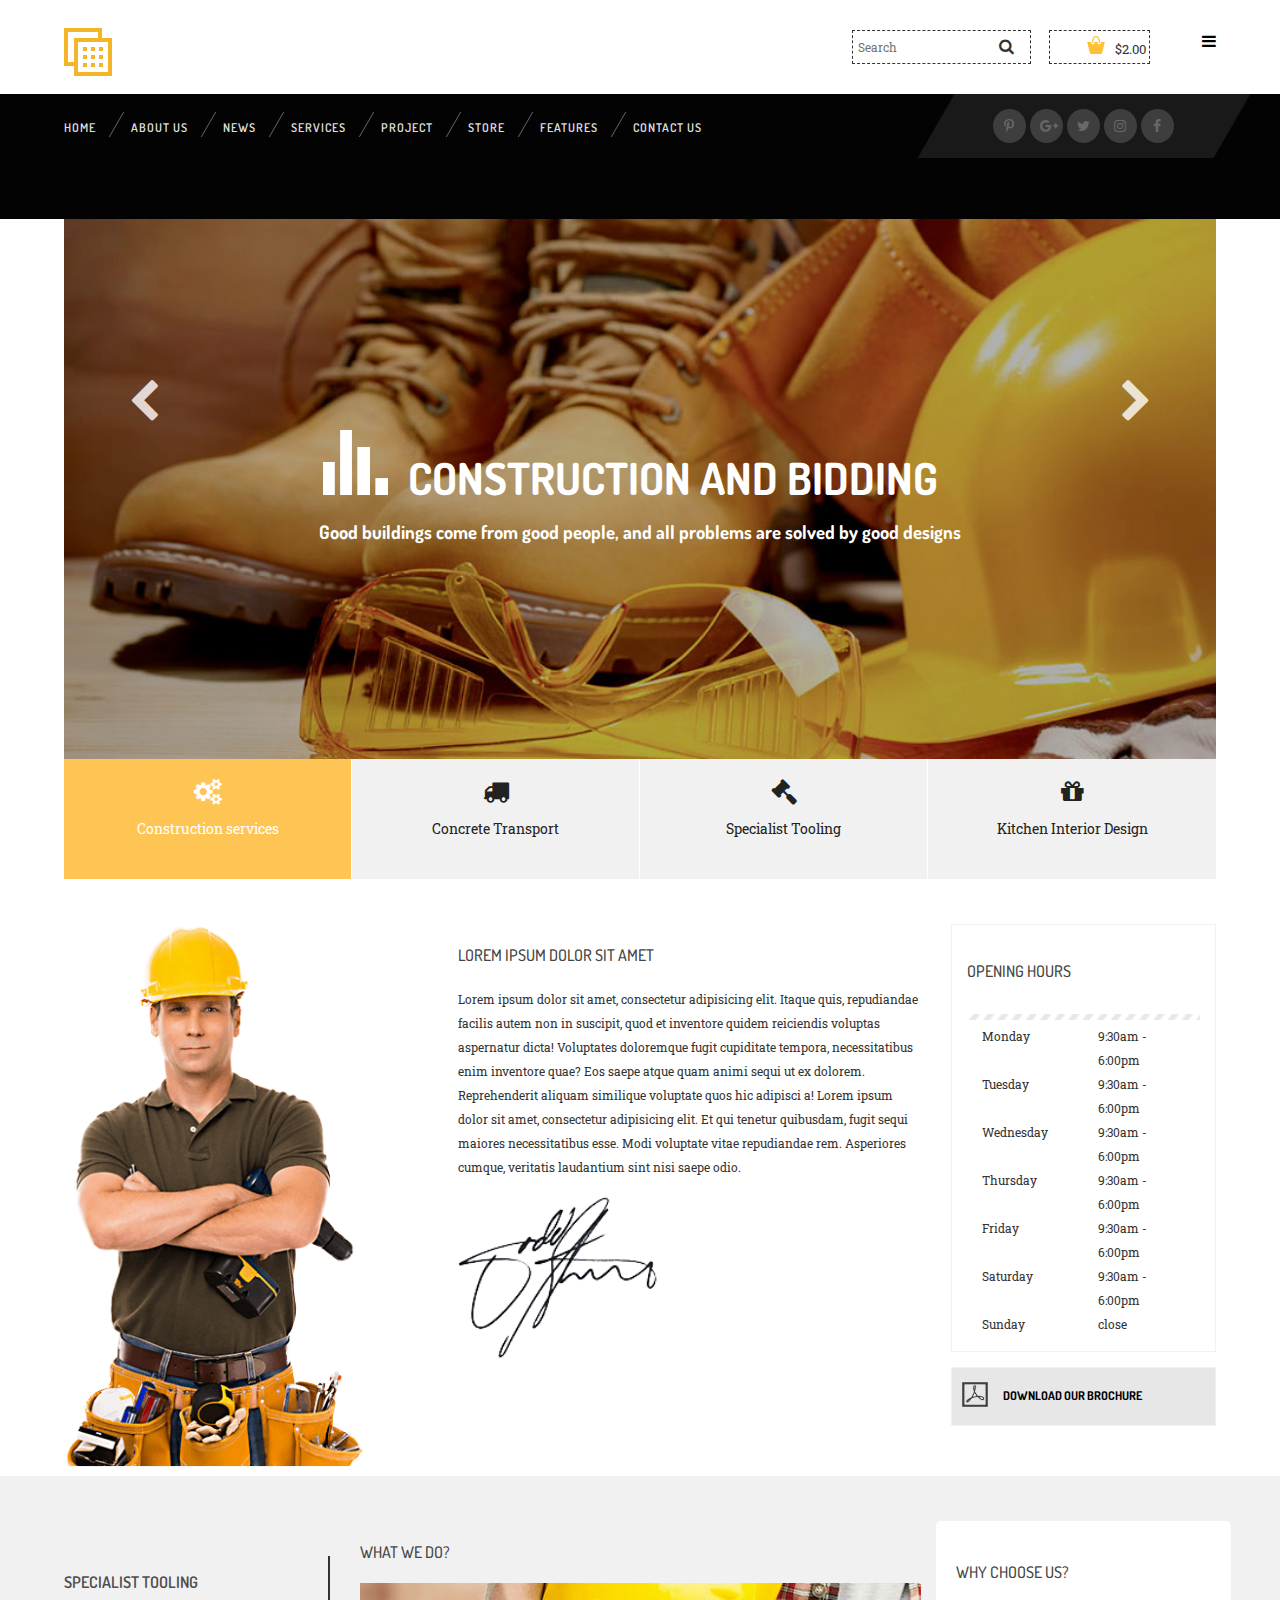
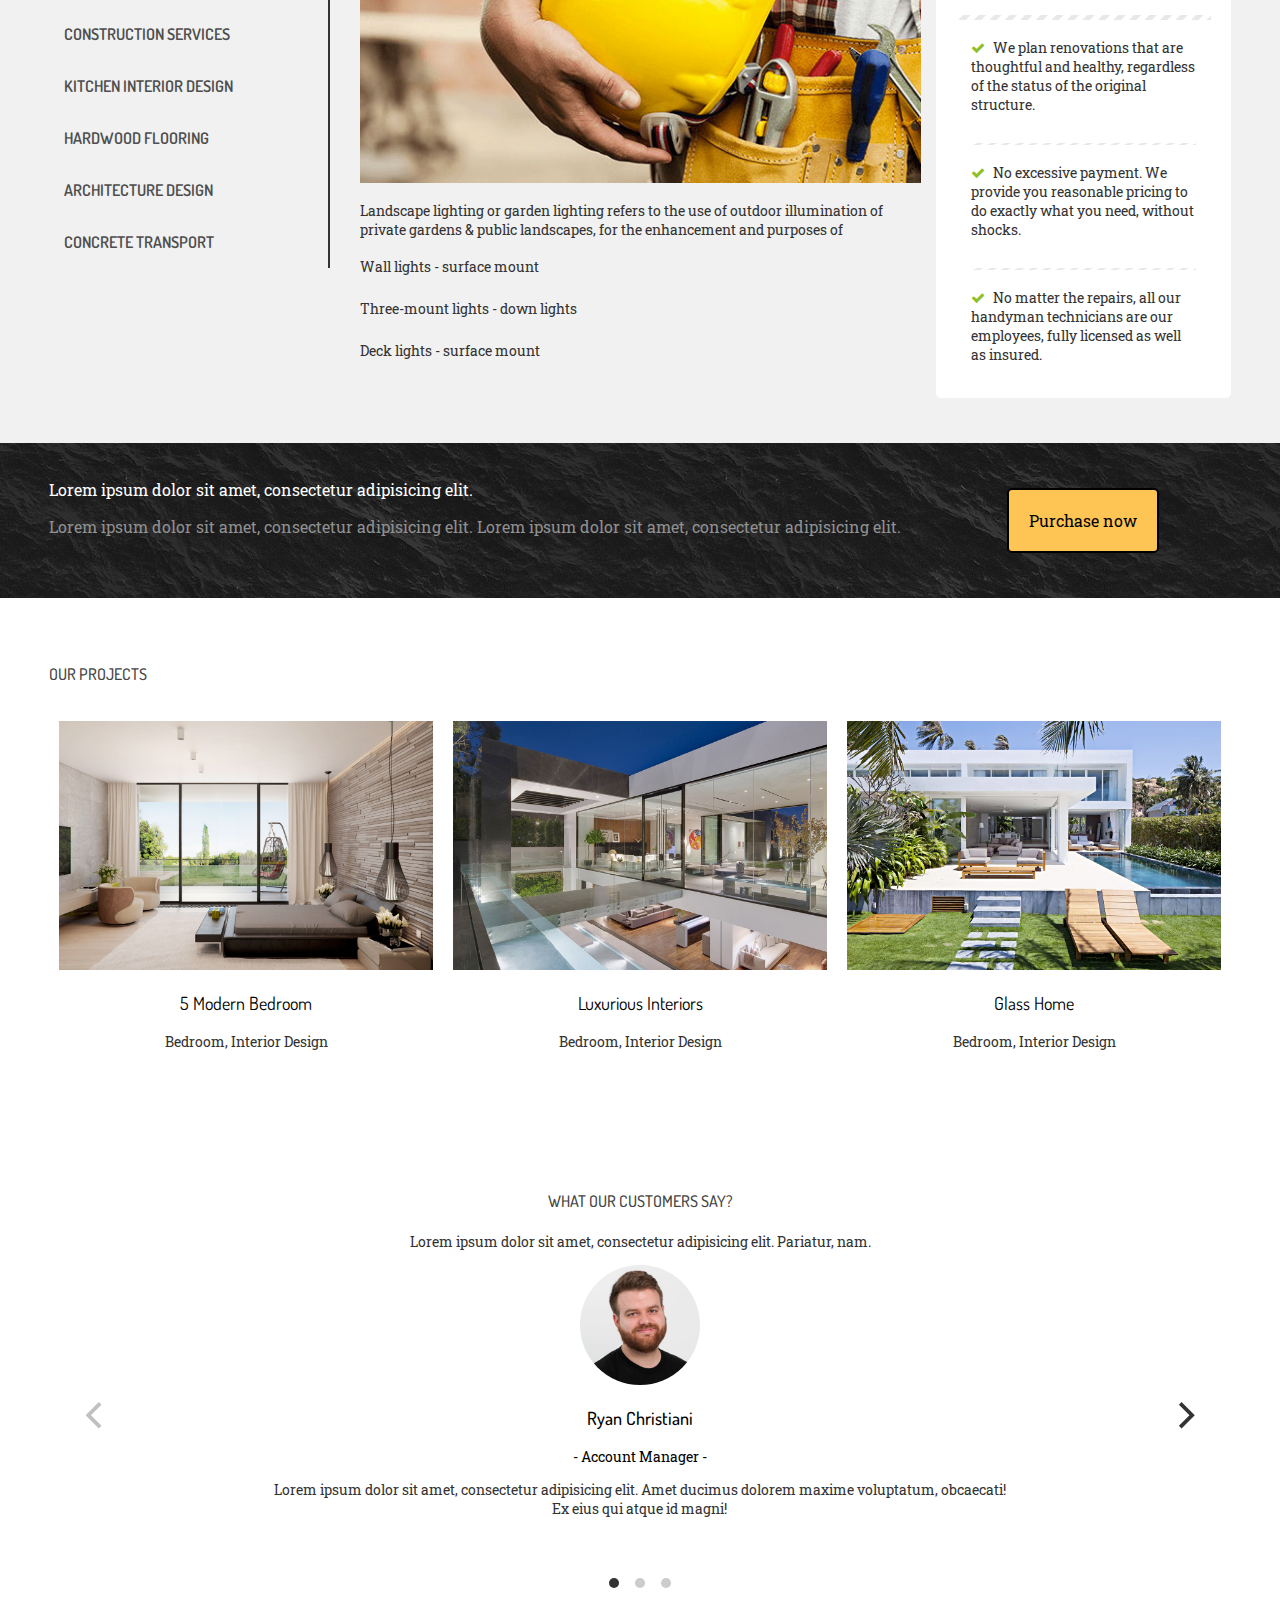
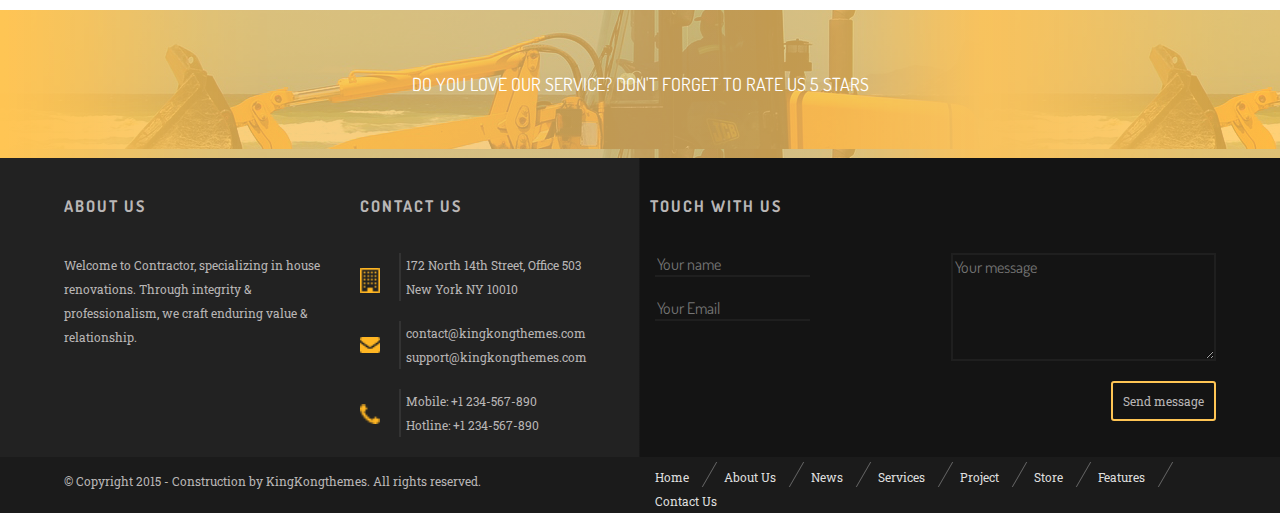
<file: index.html>
<!DOCTYPE html>
<html lang="en">
<head>
	<meta charset="UTF-8">
	<title>Contractor</title>
	<meta name="viewport" content="width=device-width, initial-scale=1">

	<link rel="stylesheet" href="http://maxcdn.bootstrapcdn.com/font-awesome/4.3.0/css/font-awesome.min.css">
	<link href='http://fonts.googleapis.com/css?family=Dosis:400,500,600,700' rel='stylesheet' type='text/css'>
	<link href='http://fonts.googleapis.com/css?family=Roboto+Slab:400,300,100,700' rel='stylesheet' type='text/css'>
	<link type="image/png" href="assets/favicon.ico" rel="icon">
  	<link rel="apple-touch-icon" href="assets/favicon.ico"/>
	<link rel="stylesheet" href="css/flickity.css">
	<link rel="stylesheet" href="css/bootstrap-grid.css">
	<link rel="stylesheet" href="css/style.css">
</head>
<body>
	<input type="checkbox" id="nav-check">
	<ul class="navigation">
		<li class="slide-menu-item">Home</li>
		<li class="slide-menu-item">About Us</li>
		<li class="slide-menu-item">News</li>
		<li class="slide-menu-item">Services</li>
		<li class="slide-menu-item">Project</li>
		<li class="slide-menu-item">Store</li>
		<li class="slide-menu-item">Features</li>
		<li class="slide-menu-item">Contact Us</li>
		<label for="nav-check"><i class="fa fa-times"></i></i></label>
	</ul>
	<nav>
		<div class="nav2">
			<div class="wrapper">
				<div class="row clearfix">
					<div class="logo col-sm-12 col-md-8 clearfix">
						<div class="logo-img">
							<a href="#"><img src="assets/logo.png" alt="Contractor logo" class=""></a>
						</div>
					</div>
					<div class="hidden-nav hidden-md hidden-lg">
						<label for="nav-check"><i class="fa fa-bars"></i></label>
					</div>
					<div class="nav-doodads text-right col-sm-4  visible-md visible-lg">
						<div class="row">
							<div class="col-sm-6">
								<label for="searchInput" class="hiddenLabel">Search</label>
								<input class="search-bar" placeholder="Search" type="search" id="searchInput">
								<i class="fa fa-search"></i>
							</div>
							<div class="col-sm-4">
								<div class="check-out">
									<p>$2.00</p>
								</div>
							</div>
							<div class="col-sm-2">
								<label for="nav-check"><i class="fa fa-bars"></i></label>
							</div>
						</div>
					</div>
				</div>
			</div>
		</div><!-- end .nav2-->

		<div class="nav3">
			<div class="wrapper">
				<div class="row clearfix nav3-row hidden-xs hidden-sm">
					<div class="menu-container col-sm-9">
						<ul>
							<li class="nav-border-right"><a href="#" arial-label="Link to Home">Home</a></li>
							<li class="nav-border-right"><a href="#" arial-label="Link to About Us">About Us</a></li>
							<li class="nav-border-right"><a href="#" arial-label="Link to News">News</a></li>
							<li class="nav-border-right"><a href="#" arial-label="Link to Services">Services</a></li>
							<li class="nav-border-right"><a href="#" arial-label="Link to Project">Project</a></li>
							<li class="nav-border-right"><a href="#" arial-label="Link to Store">Store</a></li>
							<li class="nav-border-right"><a href="#" arial-label="Link to Features">Features</a></li>
							<li class=""><a href="#" arial-label="Link to Contact Us">Contact Us</a></li>
						</ul>
					</div>
					<div class="social-buttons col-sm-3">
						<i class="fa fa-pinterest-p"></i>
						<i class="fa fa-google-plus"></i>
						<i class="fa fa-twitter"></i>
						<i class="fa fa-instagram"></i>
						<i class="fa fa-facebook"></i>
					</div>
				</div>
			</div>
		</div><!-- end .nav3-->
	</nav>

	<header class="text-center">
		<div class="wrapper jumbo-container";>
			<div class="jumbotron jumbo1 active" data-index="1">
				<div class="wrapper container jumbo-text">
					<h2>Construction and Bidding</h2>
					<h3>Good buildings come from good people, and all problems are solved by good designs</h3>
				</div>
			</div>
			<div class="jumbotron jumbo2" data-index="2">
				<div class="wrapper container jumbo-text">
					<h2>Concrete Transport</h2>
					<h3>Lorem ipsum dolor sit amet, consectetur adipiscing elit, sed do eiusmod tempor incididunt</h3>
				</div>
			</div>
			<div class="jumbotron jumbo3" data-index="3">
				<div class="wrapper container jumbo-text">
					<h2>Specialist Tooling</h2>
					<h3>Lorem ipsum dolor sit amet, consectetur adipiscing elit, sed do eiusmod tempor incididunt</h3>
				</div>
			</div>
			<div class="jumbotron jumbo4"  data-index="4">
				<div class="wrapper container jumbo-text">
					<h2>Kitchen Interior Design</h2>
					<h3>Lorem ipsum dolor sit amet, consectetur adipiscing elit, sed do eiusmod tempor incididunt ut labore et dolore magna aliqua</h3>
				</div>
			</div>
			<div class="jumbo-controls">
				<a href="#" class="control-left">
					<i class="fa fa-chevron-left" aria-hidden="true"></i>
				</a>
				<a href="#" class="control-right">
					<i class="fa fa-chevron-right" aria-hidden="true"></i>
				</a>
			</div>
		</div>
		<div class="wrapper">
			<div class="clearfix">
				<a href="#" aria-label="Link to construction services">
					<div class="jumbotron-buttons jumbotron-button-border col-md-3 col-sm-6 col-xs-12 active" data-jumbo="1">
						<div class="jumbotron-button-content">
							<div class="icon">
								<i class="fa fa-cogs"></i>
							</div>
							<p>Construction services</p>
						</div>
					</div>
				</a>
				<a href="#" aria-label="Link to concrete transport">
					<div class="jumbotron-buttons jumbotron-button-border col-md-3 col-sm-6 col-xs-12" data-jumbo="2">
						<div class="jumbotron-button-content">
							<div class="icon">
								<i class="fa fa-truck"></i>
							</div>
							<p>Concrete Transport</p>
						</div>
					</div>
				</a>
				<a href="#" aria-label="Link to specialist tooling">
					<div class="jumbotron-buttons jumbotron-button-border col-md-3 col-sm-6 col-xs-12" data-jumbo="3" >
						<div class="jumbotron-button-content">
							<div class="icon">
								<i class="fa fa-gavel"></i>
							</div>
							<p>Specialist Tooling</p>
						</div>
					</div>
				</a>
				<a href="#" aria-label="Link to kitchen interior design">
					<div class="jumbotron-buttons col-md-3 col-sm-6 col-xs-12"  data-jumbo="4">
						<div class="jumbotron-button-content">
							<div class="icon">
								<i class="fa fa-gift"></i>
							</div>
							<p>Kitchen Interior Design</p>
						</div>
					</div>
				</a>
			</div>
		</div>
	</header>
	<section class="about">
		<div class="wrapper clearfix">
			<div class="row">
				<div class="serious-guy col-sm-4 col-xs-12">
					<img class="img-responsive" src="assets/contractor.png" alt="Serious contractor guy">
				</div>
				<div class="about-main  col-sm-5 col-xs-12">
					<h4>Lorem Ipsum Dolor Sit Amet</h4>
					<p>Lorem ipsum dolor sit amet, consectetur adipisicing elit. Itaque quis, repudiandae facilis autem non in suscipit, quod et inventore quidem reiciendis voluptas aspernatur dicta! Voluptates doloremque fugit cupiditate tempora, necessitatibus enim inventore quae? Eos saepe atque quam animi sequi ut ex dolorem. Reprehenderit aliquam similique voluptate quos hic adipisci a!

					Lorem ipsum dolor sit amet, consectetur adipisicing elit. Et qui tenetur quibusdam, fugit sequi maiores necessitatibus esse. Modi voluptate vitae repudiandae rem. Asperiores cumque, veritatis laudantium sint nisi saepe odio.</p>
					<div class="row">
						<div class="col-xs-4 col-sm-6">
							<img class="img-responsive" src="assets/signature.png" alt="signature">
						</div>
					</div>
				</div>
				<div class="about-hours col-xs-12 col-sm-3">
					<div class="hours-box">
						
						<h4>Opening Hours</h4>
						<img src="assets/underline.png" alt="Underline feature" class="underline img-responsive">
						<ul class="hours-container clearfix">
							<li class="clearfix">
								<span class="col-xs-6 col-sm-12 col-md-6 day">Monday</span>
								<span class="col-xs-6 col-sm-12 col-md-6 time">9:30am - 6:00pm</span>
							</li>
							<li class="clearfix">
								<span class="col-xs-6 col-sm-12 col-md-6 day">Tuesday</span>
								<span class="col-xs-6 col-sm-12 col-md-6 time">9:30am - 6:00pm</span>
							</li>
							<li class="clearfix">
								<span class="col-xs-6 col-sm-12 col-md-6 day">Wednesday</span>
								<span class="col-xs-6 col-sm-12 col-md-6 time">9:30am - 6:00pm</span>
							</li>
							<li class="clearfix">
								<span class="col-xs-6 col-sm-12 col-md-6 day">Thursday</span>
								<span class="col-xs-6 col-sm-12 col-md-6 time">9:30am - 6:00pm</span>
							</li>
							<li class="clearfix">
								<span class="col-xs-6 col-sm-12 col-md-6 day">Friday</span>
								<span class="col-xs-6 col-sm-12 col-md-6 time">9:30am - 6:00pm</span>
							</li>
							<li class="clearfix">
								<span class="col-xs-6 col-sm-12 col-md-6 day">Saturday</span>
								<span class="col-xs-6 col-sm-12 col-md-6 time">9:30am - 6:00pm</span>
							</li>
							<li class="clearfix">
								<span class="col-xs-6 col-sm-12 col-md-6 day">Sunday</span>
								<span class="col-xs-6 col-sm-12 col-md-6 time">close</span>
							</li>
						</ul>
					</div>
					<div class="brochure">
						<p>Download our brochure</p>
					</div>
				</div>
			</div>
		</div>
	</section> <!-- end of .about -->

	<section class="features">
		<div class="wrapper">
			<div class="row clearfix">
				<div class="features-menu col-sm-3 col-xs-5">
					<ul class="features-menu-container">
						<li class="">Specialist tooling</li>
						<li class="">Construction services</li>
						<li class="">Kitchen interior design</li>
						<li class="">Hardwood flooring</li>
						<li class="">Architecture design</li>
						<li class="">Concrete transport</li>
					</ul>
				</div>
				<div class="features-main col-sm-6 col-xs-7">
					<h4>What we do?</h4>
					<img src="assets/tool-belt.jpg" alt="Contractor tool-belt" class="img-responsive">
					<p>Landscape lighting or garden lighting refers to the use of outdoor illumination of private gardens & public landscapes, for the enhancement and purposes of </p>
					<ul class="features-menu">
						<li>
							<p>Wall lights - surface mount</p>
						</li>
						<li>
							<p>Three-mount lights - down lights</p>
						</li>
						<li>
							<p>Deck lights - surface mount</p>
						</li>
					</ul>
				</div>
				<div class="choose-us col-sm-3 col-xs-12 container">
					<div class="">
						<h4>Why choose us?</h4>
						<img class="underline img-responsive" src="assets/underline.png" alt="Text underline feature">
						<div class="choose-content col-xs-12">
							<p><i class="fa fa-check"></i>We plan renovations that are thoughtful and healthy, regardless of the status of the original structure.</p>
							<img class="img-responsive thin-underline hidden-xs" src="assets/underline.png" alt="Text underline feature">
						</div>
						<div class="choose-content col-xs-12">
							<p><i class="fa fa-check"></i>No excessive payment. We provide you reasonable pricing to do exactly what you need, without shocks.</p>
							<img class="img-responsive thin-underline hidden-xs" src="assets/underline.png" alt="">
						</div>
						<div class="choose-content col-xs-12">
							<p><i class="fa fa-check"></i>No matter the repairs, all our handyman technicians are our employees, fully licensed as well as insured.</p>
							
						</div>
					</div>
				</div>
			</div>
		</div>
	</section>
	<section class="wordpress1">
		<div class="wordpress1-bg">
			<div class="wrapper">
				<div class="row clearfix">
					<div class="wordpress-text col-xs-12 col-sm-9">
						<p class="wordpress1-large">Lorem ipsum dolor sit amet, consectetur adipisicing elit. </p>
						<p class="wordpress1-small">Lorem ipsum dolor sit amet, consectetur adipisicing elit. Lorem ipsum dolor sit amet, consectetur adipisicing elit. </p>
					</div>	
					<div class="col-xs-12 col-sm-3 text-center">
						<a class="wp-purchase" href="#" aria-label="Purchase this theme">Purchase now</a>
					</div>
				</div>
			</div>
		</div>
	</section>
	<section class="projects">
		<div class="wrapper">
			<div class="row clearfix">
				<h4>Our projects</h4>
				<div class="project-box col-xs-offset-1 col-xs-10 col-sm-4 col-sm-offset-0 text-center">
					<div class="box" id="box1">
						<img src="assets/livingroom1.jpg" alt="Bedroom" class="img-responsive">
						<a href="#_" class="lightbox" id="img1" aria-label="Open larger version of image">
						  <img src="assets/livingroom1.jpg">
						</a>
						<div class="overlay" id="overlay1">
						<a href="#img1" class="overlay-btn"></a>
						</div>
					</div>
					<p class="project-name"> 5 Modern Bedroom</p>
					<p>Bedroom, Interior Design</p>
				</div>
				<div class="project-box col-xs-offset-1 col-xs-10 col-sm-4 col-sm-offset-0  text-center">
					<div class="box" id="box2">
						<img src="assets/livingroom2.jpg" alt="Fancy house" class="img-responsive" aria-label="Open larger version of image">
						<a href="#_" class="lightbox" id="img2" aria-label="Close">
						  <img src="assets/livingroom2.jpg">
						</a>
						<div class="overlay" id="overlay2">
						<a href="#img2" class="overlay-btn"></a>
						</div>
					</div>
					
					<p class="project-name">Luxurious Interiors</p>
					<p>Bedroom, Interior Design</p>
				</div>
				<div class="project-box col-xs-offset-1 col-xs-10 col-sm-4 col-sm-offset-0  text-center">
					<div class="box" id="box3">
						<img src="assets/livingroom3.jpg" alt="Another fancy house" class="img-responsive" aria-label="Open larger version of image">
						<a href="#_" class="lightbox" id="img3" aria-label="Close">
						  <img src="assets/livingroom3.jpg">
						</a>
						<div class="overlay" id="overlay3">
						<a href="#img3" class="overlay-btn"></a>
						</div>
					</div>
					<p class="project-name">Glass Home</p>
					<p>Bedroom, Interior Design</p>
				</div>
			</div>
		</div>
	</section>
	<section class="testimonials">
		<div class="wrapper text-center">
			<h4>What our customers say?</h4>
			<p class="sub-header">Lorem ipsum dolor sit amet, consectetur adipisicing elit. Pariatur, nam. </p>
			<div class="gallery js-flickity" data-flickity-options='{ "cellAlign": "center", "contain": true, "imagesLoaded":true, "setGallerySize": false}'> 
				<div class="gallery-cell">
					<img src="assets/avatar-1.jpg" alt="Ryan Christiani" class="testimonial-img">
					<p class="sub-image">Ryan Christiani</p>
					<p class="sub-image2">- Account Manager - </p>
					<p class="testimonial-text">Lorem ipsum dolor sit amet, consectetur adipisicing elit. Amet ducimus dolorem maxime voluptatum, obcaecati! Ex eius qui atque id magni!</p>
				</div>
				<div class="gallery-cell">
					<img src="assets/avatar-2.jpg" alt="Drew Minns" class="testimonial-img">
					<p class="sub-image">Drew Minns</p>
					<p class="sub-image2">- Construction Supervisor - </p>
					<p class="testimonial-text">Lorem ipsum dolor sit amet, consectetur adipisicing elit. Quod, cum, dignissimos unde sequi dolorum ea illo perferendis voluptatibus atque, architecto nostrum quia sint aperiam! Eum.</p>
				</div>
				<div class="gallery-cell">
					<div class="testimonial">
						<img src="assets/avatar-3.jpg" alt="Kristen Spencer" class="testimonial-img">
						<p class="sub-image">Kristen Spencer</p>
						<p class="sub-image2">- CTO/CFO - </p>
						<p class="testimonial-text">Lorem ipsum dolor sit amet, consectetur adipisicing elit. At voluptatum unde magni, eaque suscipit, velit architecto mollitia fuga. Possimus, eius!</p>
					</div>
				</div>
			</div>
			<!-- <img src="assets/icons.png" alt="" class="icon-group img-responsive"> -->
		</div>
	</section>
	<section class="wordpress2">
		<div class="wrapper text-center">
			<p>Do you love our service? Don't forget to rate us 5 stars</p>
		</div>
	</section>

	<footer>
		<div class="foot1">
			<div class="wrapper">
				<div class="row clearfix">
					<div class="col-xs-12 col-sm-6">
						<div class="row clearfix foot-contact">
							<div class="col-xs-12 col-sm-6">
								<h6>About Us</h6>
								<p>Welcome to Contractor, specializing in house renovations. Through integrity & professionalism, we craft enduring value & relationship.</p>
							</div>
							<div class="col-xs-12 col-sm-6">
								<h6>Contact Us</h6>
								<ul class="contact-menu">
									<li class="row clearfix">
										<div class="left contact-menu-sm">
											<img src="assets/rectangle.png" alt="Building icon" class="img-responsive contact-img">
										</div>
										<div class="right contact-menu-lg">
											<p>172 North 14th Street, Office 503</p>
											<p>New York NY 10010</p>
										</div>
									</li>
									<li class="row clearfix">
										<div class="left contact-menu-sm">
											<img src="assets/envelope.png" alt="Envelope icon" class="img-responsive contact-img">
										</div>
										<div class="right contact-menu-lg">
											<p>contact@kingkongthemes.com</p>
											<p>support@kingkongthemes.com</p>
										</div>
									</li>
									<li class="row clearfix">
										<div class="left contact-menu-sm">
											<img src="assets/phone.png" alt="Phone icon" class="img-responsive contact-img">
										</div>
										<div class="right contact-menu-lg">
											<p>Mobile: +1 234-567-890</p>
											<p>Hotline: +1 234-567-890</p>
										</div>
									</li>
								</ul>
							</div>
						</div>
					</div>
					<div class="col-xs 12 col-sm-6">
						<div class="row">
							<h6 class="touch">Touch with us</h6>
						</div>
						<form>
							<div class="row clearfix">
								<div class="col-xs-12 col-sm-6">
									<label for="nameInput" class="hiddenLabel">Your Name</label>
									<input class="name-input" type="text" placeholder="Your name" id="nameInput">
									<label for="emailInput" class="hiddenLabel">Your Email</label>
									<input class="email-input" type="email" placeholder="Your Email" id="emailInput">
								</div>
								<div class="col-xs-12 col-sm-6">
									<label for="messageInput" class="hiddenLabel">Your Message</label>
									<textarea class="message-input right" placeholder="Your message"name="message" rows="5" id="messageInput"></textarea>
									<label for="buttonInput" class="hiddenLabel">Send Message</label>
									<input class="button-input" type="button" value="Send message" class="right" id="buttonInput">
								</div>
							</div>
						</form>
					</div>
				</div>
			</div>
		</div>
		<div class="foot2">
			<div class="wrapper">
				<div class="row clearfix">
					<div class="col-xs-12 col-sm-6">
						<div class="copyright-info">
							<p>&copy; Copyright 2015 - Construction by KingKongthemes. All rights reserved.</p>
						</div>
					</div>
					<div class="col-xs-12 col-sm-6 right">
						<nav class="bottom-menu">
							<ul>
								<li class="nav-border-right"><a href="#" aria-label="Link to Home">Home</a></li>
								<li class="nav-border-right"><a href="#" aria-label="Link to About us">About Us</a></li>
								<li class="nav-border-right"><a href="#" aria-label="Link to News">News</a></li>
								<li class="nav-border-right"><a href="#" aria-label="Link to Services">Services</a></li>
								<li class="nav-border-right"><a href="#" aria-label="Link to Project">Project</a></li>
								<li class="nav-border-right"><a href="#" aria-label="Link to Store">Store</a></li>
								<li class="nav-border-right"><a href="#" aria-label="Link to Features">Features</a></li>
								<li class="bottom-menu-border"><a href="#" aria-label="Link to Contact Us">Contact Us</a></li>
							</ul>
						</nav>
					</div>
				</div>
			</div>
		</div>
	</footer>
	<script src="https://ajax.googleapis.com/ajax/libs/jquery/1.10.2/jquery.min.js"></script>
	<script src="js/flickity.pkgd.min.js"></script>
	<script src="js/scripts.js"></script>
</body>
</html>
</file>
<file: css/style.css>
article, aside, details, figcaption, figure, footer, header, hgroup, nav, section, summary {
  display: block;
}

audio, canvas, video {
  display: inline-block;
}

audio:not([controls]) {
  display: none;
  height: 0;
}

[hidden] {
  display: none;
}

html {
  font-family: sans-serif;
  -webkit-text-size-adjust: 100%;
  -ms-text-size-adjust: 100%;
}

a:focus {
  outline: thin dotted;
}

a:active, a:hover {
  outline: 0;
}

h1 {
  font-size: 2em;
}

abbr[title] {
  border-bottom: 1px dotted;
}

b, strong {
  font-weight: 700;
}

dfn {
  font-style: italic;
}

mark {
  background: #ff0;
  color: #000;
}

code, kbd, pre, samp {
  font-family: monospace, serif;
  font-size: 1em;
}

pre {
  white-space: pre-wrap;
  word-wrap: break-word;
}

q {
  quotes: \201C \201D \2018 \2019;
}

small {
  font-size: 80%;
}

sub, sup {
  font-size: 75%;
  line-height: 0;
  position: relative;
  vertical-align: baseline;
}

sup {
  top: -.5em;
}

sub {
  bottom: -.25em;
}

img {
  border: 0;
}

svg:not(:root) {
  overflow: hidden;
}

fieldset {
  border: 1px solid silver;
  margin: 0 2px;
  padding: 0.35em 0.625em 0.75em;
}

button, input, select, textarea {
  font-family: inherit;
  font-size: 100%;
  margin: 0;
}

button, input {
  line-height: normal;
}

button, html input[type=button], input[type=reset], input[type=submit] {
  -webkit-appearance: button;
  cursor: pointer;
}

button[disabled], input[disabled] {
  cursor: default;
}

input[type=checkbox], input[type=radio] {
  box-sizing: border-box;
  padding: 0;
}

input[type=search] {
  -webkit-appearance: textfield;
  -moz-box-sizing: content-box;
  -webkit-box-sizing: content-box;
  box-sizing: content-box;
}

input[type=search]::-webkit-search-cancel-button, input[type=search]::-webkit-search-decoration {
  -webkit-appearance: none;
}

textarea {
  overflow: auto;
  vertical-align: top;
}

table {
  border-collapse: collapse;
  border-spacing: 0;
}

body, figure {
  margin: 0;
}

legend, button::-moz-focus-inner, input::-moz-focus-inner {
  border: 0;
  padding: 0;
}

.clearfix:after {
  content: " ";
  visibility: hidden;
  display: block;
  height: 0;
  clear: both;
}

*, *:before, *:after {
  box-sizing: border-box;
}

/* End of setup styles */
body {
  font-family: 'Roboto Slab', serif;
}

h1,
h4,
h5,
h6 {
  color: #454545;
}

h1,
h2,
h3,
h4,
h5,
h6 {
  font-family: 'Dosis', sans-serif;
}

h4 {
  text-transform: uppercase;
  font-weight: 500;
}

section {
  padding: 45px 0;
}

ul {
  padding: 0;
  margin: 0;
}

ul li {
  list-style-type: none;
}

a {
  text-decoration: none;
  color: #DEDEDE;
  transition: all 0.5s ease;
}

a:hover {
  color: #FFC554;
}

.hiddenLabel {
  display: none;
}

.wrapper {
  max-width: 1980px;
  margin: 0 auto;
  padding-left: 5%;
  padding-right: 5%;
}

.left {
  float: left;
}

.right {
  float: right;
}

/* gallery height */
.gallery {
  height: 300px;
}

.gallery-cell {
  width: 100%;
  /* full width */
  height: 160px;
  /* height of gallery */
  margin-right: 10px;
}

.nav1 {
  background: #EBEBEB;
  font-size: 12px;
  color: #454545;
  text-transform: uppercase;
  font-family: 'Dosis', sans-serif;
}

.mini-menu-container {
  padding: 16px 0;
}

.mini-menu-container li {
  display: inline-block;
  padding-left: 10px;
}

.mini-menu {
  text-align: right;
}

.search-bar {
  font-size: 12px;
  padding: 8px 5px;
  border: 1px dashed #333333;
}

.check-out {
  padding: 5px 3px;
  border: 1px dashed #333333;
}

.check-out p:before {
  content: url(../assets/shoppingbag.png);
  padding-right: 10px;
}

.logo-img img {
  position: relative;
  top: 28px;
}

.logo-name {
  width: 66%;
  padding-left: 10px;
}

.logo-name h1 {
  margin: 30px 0;
  font-size: 34px;
}

.nav-doodads {
  margin: 30px 0;
  position: relative;
}

.nav-doodads .fa-search {
  position: absolute;
  top: 8px;
  right: 20px;
  color: #333333;
}

.nav-doodads input {
  width: 100%;
}

.nav-doodads p {
  font-size: 13px;
  margin: 0;
  color: #333333;
}

.nav3 {
  background: #030303;
  color: #686868;
  text-transform: uppercase;
  font-family: 'Dosis', sans-serif;
  min-height: 125px;
  font-size: 14px;
  font-weight: 600;
  letter-spacing: 1px;
}

.nav3 ul {
  padding: 0;
  margin: 0;
}

.nav3 li {
  padding: 0;
  margin: 0;
  display: inline-block;
}

.nav-border-right::after {
  content: " ";
  display: inline-block;
  width: 1px;
  height: 25px;
  background: #686868;
  margin: 0 10px 0 20px;
  transform: skewx(-30deg);
  position: relative;
  top: 5px;
}

.menu-container {
  margin-top: 13px;
}

.social-buttons {
  background: #191919;
  text-align: center;
  padding: 15px 5px;
  transform: skewx(-30deg);
  transition: all 1s ease;
}

.social-buttons i:hover {
  background: #FFC554;
}

.social-buttons i {
  padding: 10px;
  width: 33px;
  background: #3E3E3E;
  border-radius: 50%;
  transform: skewx(30deg);
}

input[type=checkbox] {
  display: none;
}

.navigation {
  height: 100vh;
  background: rgba(0, 0, 0, 0.7);
  width: 300px;
  position: absolute;
  top: 0;
  left: -300px;
  margin: 0;
  transition: all 2s ease;
}

.navigation .fa {
  position: absolute;
  top: 0;
  right: 0;
  padding: 10px;
}

.navigation li {
  font-size: 24px;
  padding-left: 10px;
  color: white;
}

#nav-check:checked + .navigation {
  left: 0;
}

.slide-menu-item:hover {
  color: #FFC554;
}

nav,
header {
  left: 0;
  position: relative;
  transition: all 2s ease;
}

#nav-check:checked ~ nav {
  left: 300px;
}

#nav-check:checked ~ header {
  left: 300px;
}

.hidden-nav {
  position: absolute;
  top: 10px;
}

.jumbotron {
  margin-top: -75px;
  height: 60vh;
  color: white;
  display: none;
  width: 100%;
}

.jumbotron.active {
  display: table;
}

.jumbo1 {
  background: url(../assets/jumbotron1.jpg) no-repeat;
  background-size: cover;
}

.jumbo2 {
  background: url(../assets/jumbotron2.jpg) no-repeat;
  background-size: cover;
}

.jumbo3 {
  background: url(../assets/jumbotron3.jpg) no-repeat;
  background-size: cover;
}

.jumbo4 {
  background: url(../assets/jumbotron4.jpg) no-repeat;
  background-position: 50% 98%;
  background-size: cover;
}

.jumbotron h2 {
  font-size: 30px;
  text-transform: uppercase;
  margin: 15px auto;
  width: 80%;
  -webkit-font-smoothing: antialiased;
  -moz-font-smoothing: antialiased;
  -o-font-smoothing: antialiased;
}

@media (min-width: 768px) {
  .jumbotron h2 {
    font-size: 44px;
  }
}

.jumbotron h3 {
  margin: 0;
  padding-bottom: 20px;
  -webkit-font-smoothing: antialiased;
  -moz-font-smoothing: antialiased;
  -o-font-smoothing: antialiased;
}

.jumbo-text {
  display: table-cell;
  vertical-align: middle;
}

.jumbo-text h2:before {
  padding-right: 15px;
  background-image: url(../assets/bars.png);
  background-size: 25px 25px;
  display: inline-block;
  width: 25px;
  height: 25px;
  content: "";
  position: relative;
  right: 10px;
}

@media (min-width: 768px) {
  .jumbo-text h2:before {
    background-size: 65px 65px;
    width: 65px;
    height: 65px;
    right: 20px;
  }
}

.jumbotron-buttons {
  height: 120px;
  background: #F1F1F1;
}

.jumbotron-buttons:hover,
.jumbotron-buttons.active {
  background: #FFC554;
}

.jumbotron-buttons:hover p,
.jumbotron-buttons.active p {
  color: white;
}

.jumbotron-buttons:hover i,
.jumbotron-buttons.active i {
  color: white;
}

.jumbotron-button-content {
  padding: 20px 0;
  width: 100%;
}

.jumbotron-button-content p {
  font-size: 14px;
  color: #222222;
}

.jumbotron-button-content i {
  font-size: 26px;
  color: #222222;
}

.jumbotron-button-border {
  border-right: 1px solid white;
}

image:hover #truck {
  fill: black;
}

.jumbo-container {
  position: relative;
}

.jumbo-controls a {
  position: absolute;
  top: 160px;
  color: black;
  opacity: 0.8;
}

.jumbo-controls a:hover {
  opacity: 0.3;
}

.jumbo-controls a i {
  color: white;
  font-size: 20px;
}

@media (min-width: 768px) {
  .jumbo-controls a i {
    font-size: 45px;
  }
}

.jumbo-controls .control-left {
  left: 10%;
}

.jumbo-controls .control-right {
  right: 10%;
}

.about {
  padding-bottom: 0;
}

.serious-guy img {
  max-width: 300px;
}

.about p, li {
  color: #333333;
  font-size: 12px;
  line-height: 2;
}

.about h4 {
  text-transform: uppercase;
}

.hours-box {
  padding: 15px 15px;
  border: 1px solid #f1f1f1;
}

.brochure {
  background: #E7E7E7;
  margin: 15px 0 50px 0;
  border: 1px solid #f1f1f1;
  padding: 0 10px;
}

.brochure p {
  position: relative;
  top: -5px;
  color: black;
  font-weight: bold;
  text-transform: uppercase;
  font-family: 'Dosis', sans-serif;
}

.brochure p:before {
  content: url(../assets/logo2.png);
  margin-right: 15px;
  position: relative;
  top: 7px;
}

.features {
  background: #F1F1F1;
}

.features p {
  color: #333333;
  font-size: 14px;
}

.features h4 {
  text-transform: uppercase;
  font-weight: 500;
}

.features-menu-container {
  margin-top: 35px;
}

.features-menu-container li {
  font-size: 16px;
  font-weight: 600;
  padding: 10px 0;
  text-transform: uppercase;
  font-family: 'Dosis', sans-serif;
  color: #4E4E4E;
  border-right: 2px solid #333333;
}

.features-menu-container li:hover {
  color: #FBB000;
  border-right: 2px solid #FBB000;
}

.choose-us {
  background: white;
  padding: 20px;
  border-radius: 5px;
}

.choose-us i {
  margin-right: 8px;
  color: #8FC027;
}

.thin-underline {
  height: 2px;
}

.wordpress1 {
  position: relative;
  padding: 0;
}

.wordpress1-bg {
  background-image: url(../assets/bg-pattern-cool.jpg);
}

.wordpress-text {
  padding: 20px 0;
}

.wordpress1-large {
  color: white;
  font-size: 16px;
}

.wordpress1-small {
  color: #909090;
}

.wp-purchase {
  text-decoration: none;
  margin: 45px 0;
  padding: 20px;
  float: none;
  display: inline-block;
  vertical-align: middle;
  background: #FFC554;
  border-radius: 5px;
  color: black;
  border: 2px solid black;
}

.wp-purchase:hover {
  background: black;
  color: #333333;
  border: 2px solid #FFC554;
  border-radius: 3px;
}

.projects h4 {
  text-transform: uppercase;
  font-weight: 500;
}

.projects p {
  color: #333333;
  font-size: 14px;
}

.project-box {
  padding: 15px 10px;
}

p.project-name {
  color: black;
  font-size: 18px;
  font-family: 'Dosis', sans-serif;
}

#box1 {
  position: relative;
}

.overlay:before {
  content: '+';
  position: absolute;
  top: 50%;
  transform: translateY(-50%);
  font-size: 50px;
  left: 0;
  right: 0;
  color: white;
}

.box {
  cursor: pointer;
}

.overlay {
  position: relative;
}

.overlay-btn {
  position: absolute;
  left: 0;
  bottom: 0;
  right: 0;
  top: 0;
}

#overlay1 {
  background: #FFC554;
  text-align: center;
  padding: 15% 0 66px 0;
  opacity: 0;
  -webkit-transition: all 0.25s ease;
  -moz-transition: all 0.25s ease;
  position: absolute;
  top: -300px;
  right: 0;
  left: 0;
  display: none;
}

#box1:hover #overlay1 {
  opacity: .95;
  top: 0;
  bottom: 0%;
  display: inline-block;
}

#plus1 {
  font-family: Helvetica;
  font-weight: 900;
  color: rgba(255, 255, 255, 0.85);
  font-size: 96px;
}

#box2 {
  position: relative;
}

#overlay2 {
  background: #FFC554;
  text-align: center;
  padding: 15% 0 66px 0;
  opacity: 0;
  -webkit-transition: all 0.25s ease;
  -moz-transition: all 0.25s ease;
  position: absolute;
  top: -300px;
  right: 0;
  left: 0;
  display: none;
}

#box2:hover #overlay2 {
  opacity: .95;
  top: 0;
  bottom: 0%;
  display: inline-block;
}

#plus2 {
  font-family: Helvetica;
  font-weight: 900;
  color: rgba(255, 255, 255, 0.85);
  font-size: 96px;
}

#box3 {
  position: relative;
}

#overlay3 {
  background: #FFC554;
  text-align: center;
  padding: 15% 0 66px 0;
  opacity: 0;
  -webkit-transition: all 0.25s ease;
  -moz-transition: all 0.25s ease;
  position: absolute;
  top: -300px;
  right: 0;
  left: 0;
  display: none;
}

#box3:hover #overlay3 {
  opacity: .95;
  top: 0;
  bottom: 0%;
  display: inline-block;
}

#plus3 {
  font-family: Helvetica;
  font-weight: 900;
  color: rgba(255, 255, 255, 0.85);
  font-size: 96px;
}

.lightbox {
  /** Default lightbox to hidden */
  display: none;
  /** Position and style */
  position: fixed;
  z-index: 999;
  width: 100%;
  height: 100%;
  text-align: center;
  top: 0;
  left: 0;
  background: rgba(0, 0, 0, 0.8);
}

.lightbox img {
  /** Pad the lightbox image */
  max-width: 50%;
  max-height: 100%;
  margin-top: 10%;
}

.lightbox-link {
  text-decoration: none;
}

.lightbox:target {
  /** Remove default browser outline */
  outline: none;
  /** Unhide lightbox **/
  display: block;
}

.sub-header {
  color: #333333;
  font-size: 14px;
}

.sub-image {
  font-family: 'Dosis', sans-serif;
  font-weight: 500;
  font-size: 18px;
}

.sub-image2 {
  font-size: 14px;
}

.testimonial-img {
  width: 120px;
  border-radius: 50%;
}

.testimonial-text {
  color: #333333;
  font-size: 14px;
  width: 65%;
  margin: 0 auto;
}

.icon-group {
  margin-top: 30px;
}

.wordpress2 {
  background: url(../assets/bg-call-to-action.png), linear-gradient(to right, #FFC554, #F0C069, #FFC554);
}

.wordpress2 p {
  font-family: 'Dosis', sans-serif;
  color: white;
  text-transform: uppercase;
  font-size: 18px;
}

.foot1 {
  background: linear-gradient(to right, #222222 0%, #222222 49.9%, #141414 50%);
}

.foot1 input, .foot1 textarea {
  background: none;
}

.foot1 h6 {
  font-size: 16px;
  color: #B9B6B6;
  text-transform: uppercase;
  letter-spacing: 2px;
}

footer p {
  color: #B9B6B6;
  font-size: 12px;
  line-height: 2;
}

.contact-menu li {
  margin: 20px 0;
}

.contact-menu-sm {
  width: 10%;
  margin-right: 5%;
}

.contact-menu-lg {
  width: 85%;
  padding-left: 5px;
  border-left: 2px solid #333333;
}

.contact-menu-lg p {
  margin: 0;
}

.name-input,
.email-input {
  color: #1F1F1F;
  border-style: none;
  border-bottom: 2px solid #1F1F1F;
  font-family: 'Dosis', sans-serif;
}

.email-input {
  margin-top: 20px;
}

.message-input {
  width: 100%;
  font-family: 'Dosis', sans-serif;
  border: 2px solid #1F1F1F;
}

.button-input {
  margin-top: 20px;
  color: #B9B6B6;
  border-style: none;
  border: 2px solid #FFC554;
  display: block;
  float: right;
  border-radius: 3px;
  font-size: 12px;
  padding: 10px;
}

.button-input:hover {
  background: #FFC554;
  color: black;
}

.touch {
  padding-left: 10px;
}

.foot2 {
  background-color: #1B1B1B;
}

.foot2 p {
  font-size: 12px;
  color: #B9B6B6;
}

.foot2 li {
  display: inline-block;
}

.contact-img {
  max-width: 20px;
  position: relative;
  top: 15px;
}

@media (max-width: 992px) {
  .nav2 {
    height: 120px;
  }
  .logo-img img {
    width: 300px;
    top: 20px;
    display: block;
    margin-left: auto;
    margin-right: auto;
  }
  .foot-contact li p {
    font-size: 10px;
  }
}

@media (max-width: 768px) {
  .wrapper {
    padding-left: 4%;
    padding-right: 4%;
  }
  .row {
    margin: 0;
  }
  .location {
    text-align: center;
  }
  .mini-menu {
    text-align: center;
  }
  .logo {
    text-align: center;
  }
  .jumbo-text {
    top: 23vh;
  }
  .wp-purchase {
    margin: 15px 0;
  }
  .projects h4 {
    text-align: center;
  }
  #overlay1, #overlay2, #overlay3 {
    padding-top: 20%;
  }
  .touch {
    margin: 0;
  }
  .foot1 {
    background: #222222;
  }
  .foot-contact li p {
    font-size: 12px;
  }
}

@media (max-width: 575px) {
  #overlay1, #overlay2, #overlay3 {
    padding-top: 16%;
  }
}

@media (max-width: 480px) {
  .navigation li {
    font-size: 30px;
  }
  .logo-img img {
    top: 25px;
    width: 260px;
  }
  .jumbotron {
    height: 65vh;
  }
  .jumbo-text {
    top: 15vh;
  }
  .features-menu-container li {
    font-size: 12px;
    padding-right: 10px;
  }
  #overlay1, #overlay2, #overlay3 {
    padding-top: 12%;
  }
  .features p {
    font-size: 12px;
  }
  .choose-us {
    margin-top: 30px;
  }
  .lightbox img {
    margin-top: 45%;
    max-width: 80%;
  }
  .foot1 {
    background: #222222;
  }
}
</file>
